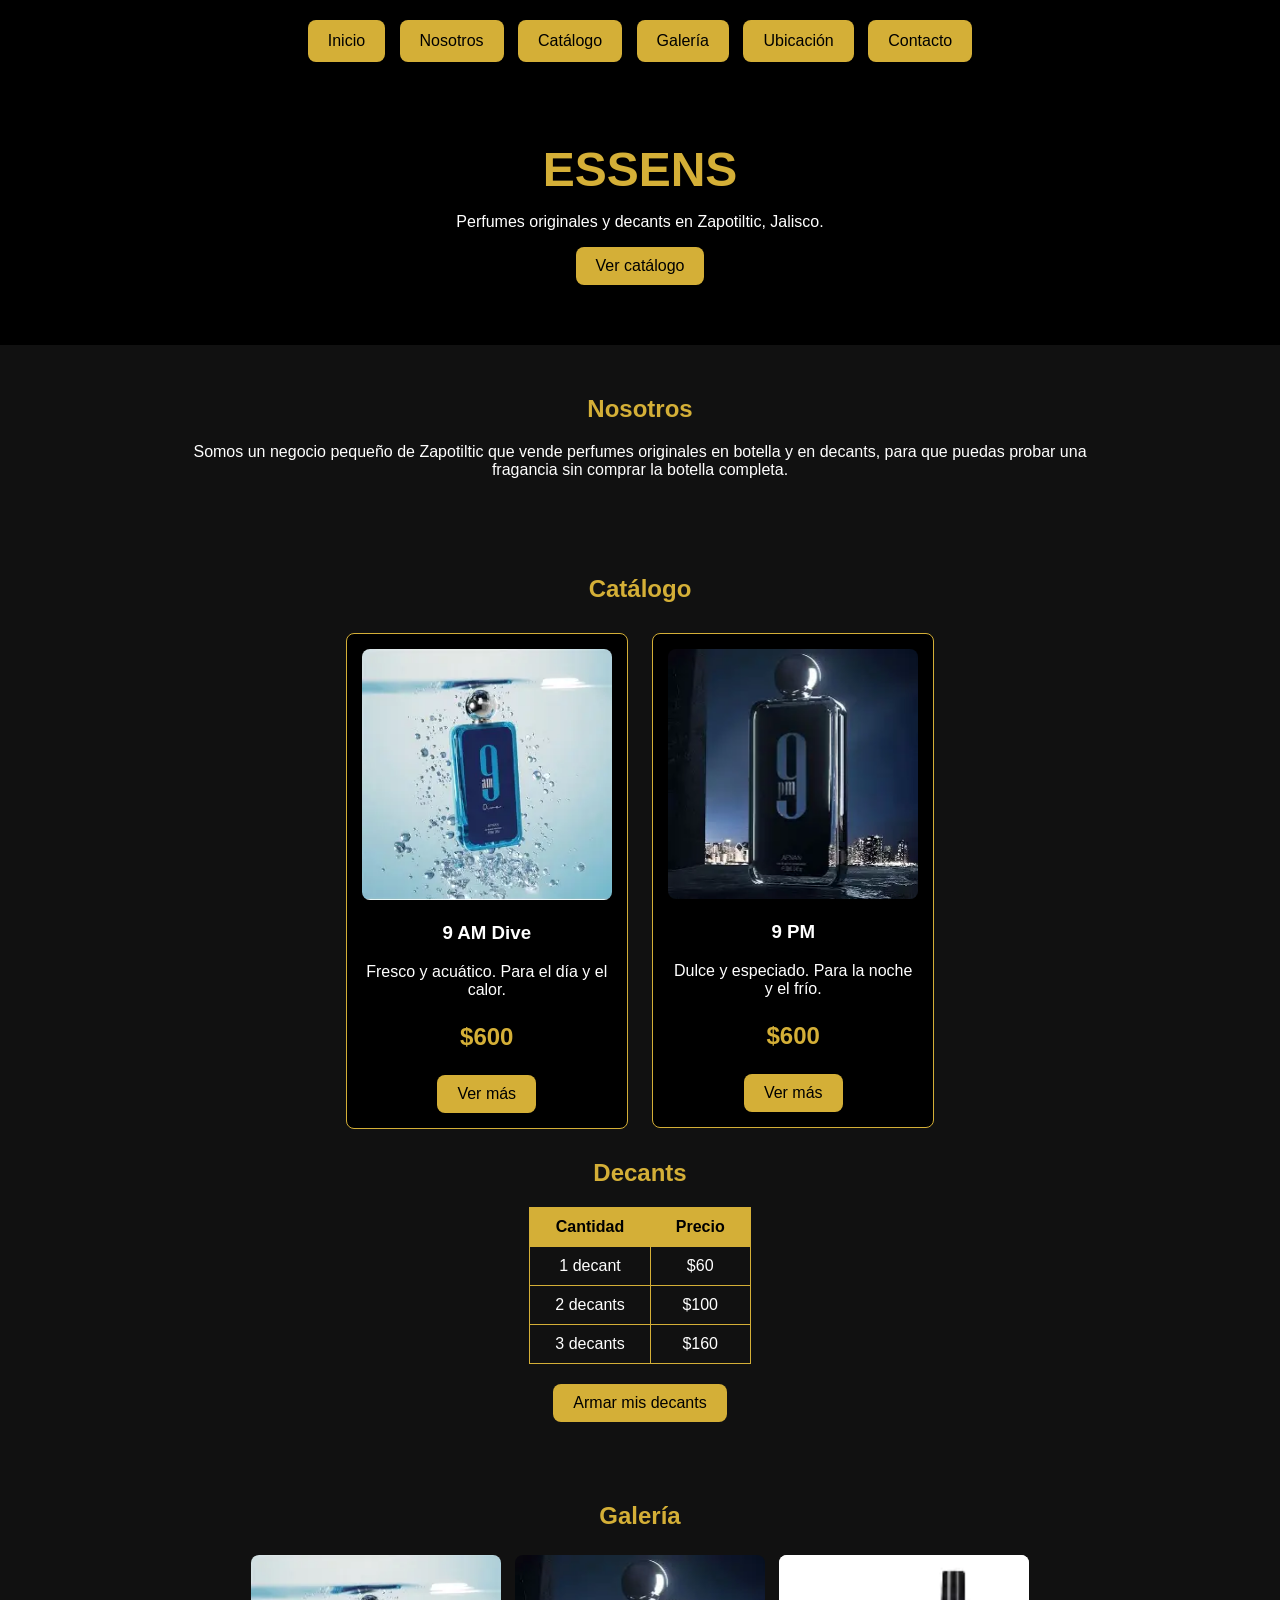
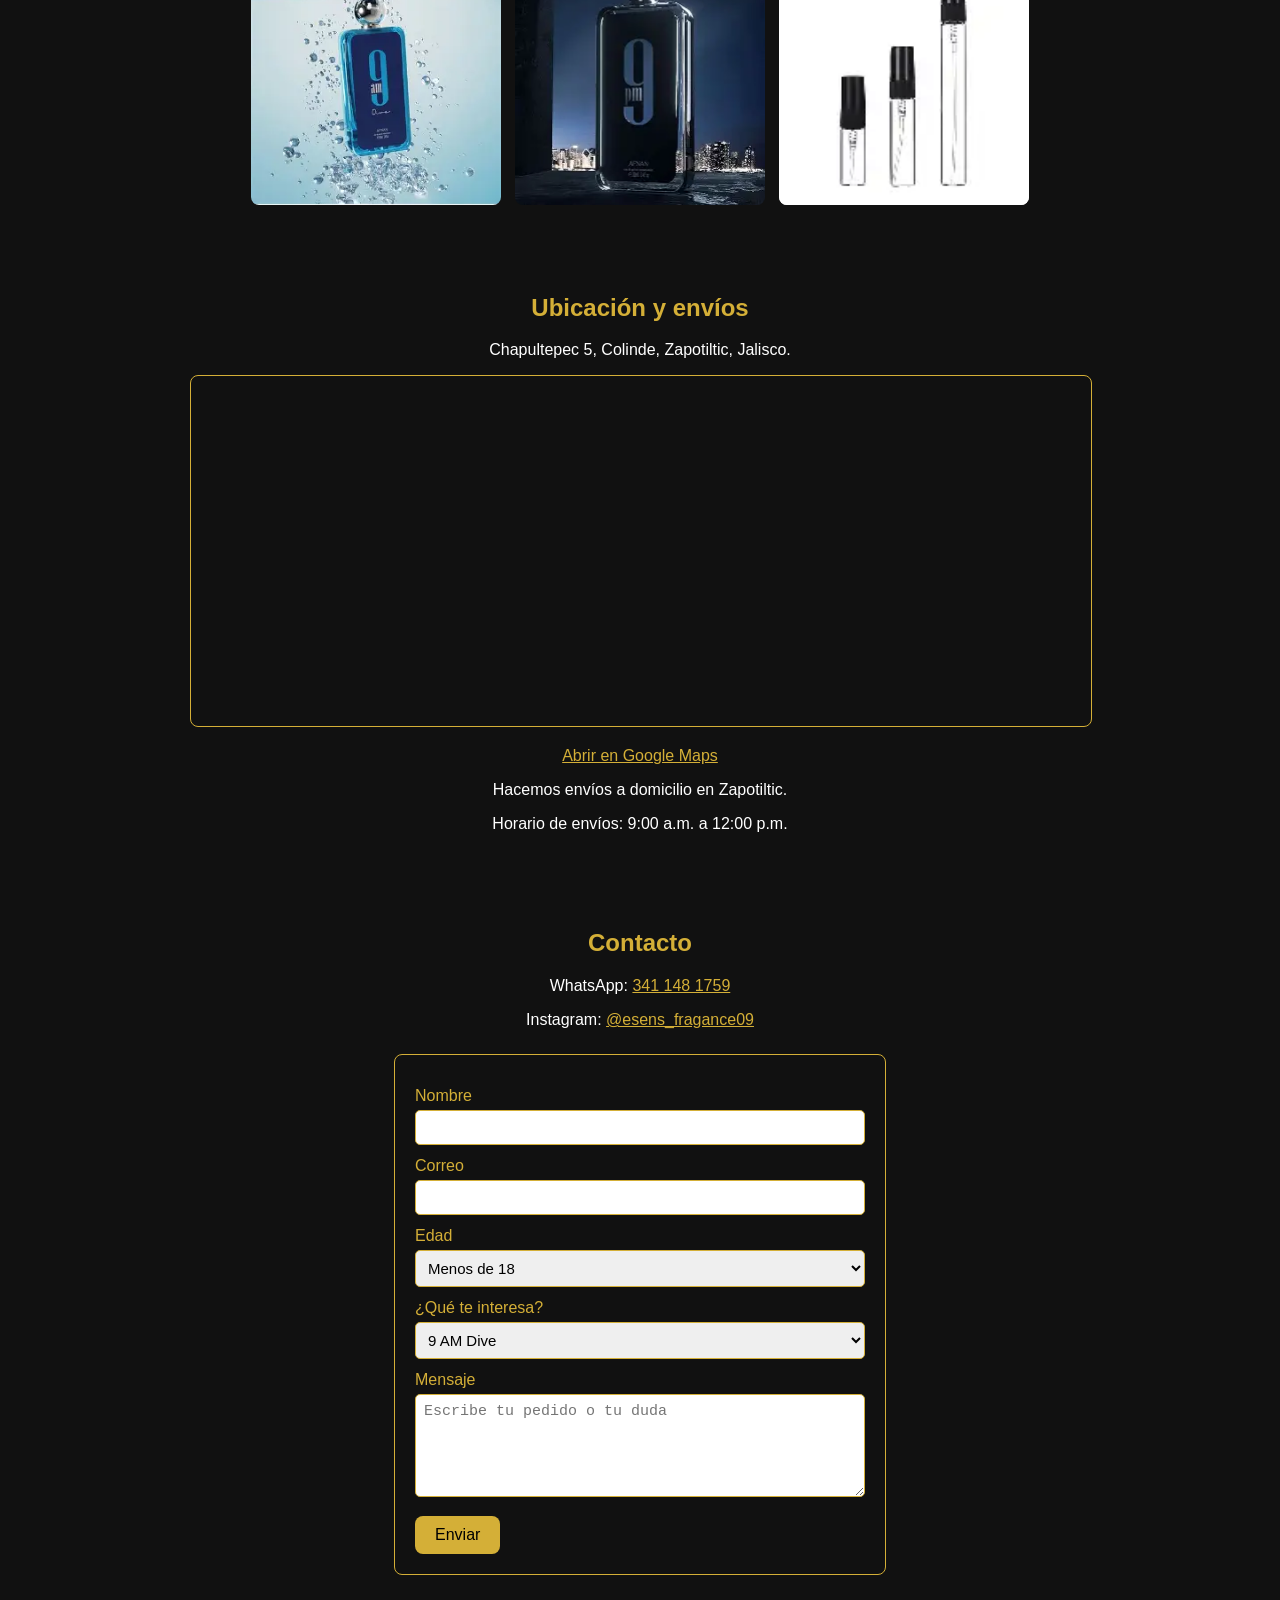
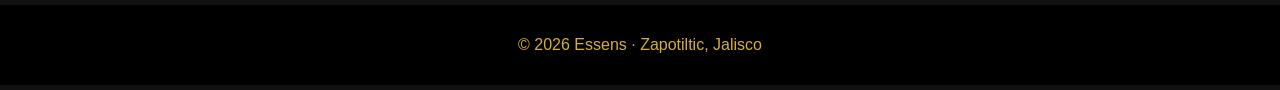
<file: index.html>
<!DOCTYPE html>
<html lang="es">
<head>
    <meta charset="UTF-8">
    <meta name="viewport" content="width=device-width, initial-scale=1.0">
    <title>Essens | Perfumes y Decants</title>

    <style>
        body {
            font-family: Arial, sans-serif;
            background-color: #111111;
            color: #ffffff;
            margin: 0;
        }

        nav {
            background-color: #000000;
            padding: 15px;
            text-align: center;
        }

        nav a {
            color: #000000;
            text-decoration: none;
            background-color: #d4af37;
            padding: 12px 20px;
            margin: 5px;
            border-radius: 8px;
            display: inline-block;
        }

        nav a:hover {
            background-color: #f0d77a;
            color: #000000;
        }

        h1 {
            text-align: center;
            color: #d4af37;
        }

        h2 {
            text-align: center;
            color: #d4af37;
        }

        /*portada*/
        header {
            background-color: #000000;
            text-align: center;
            padding: 60px 20px;
        }

        header h1 {
            font-size: 48px;
            margin: 0;
        }

        /*secciones*/
        section {
            max-width: 900px;
            margin: 0 auto;
            padding: 30px 20px;
            text-align: center;
        }

        /*catalogo*/
        .producto {
            background-color: #000000;
            border: 1px solid #d4af37;
            border-radius: 8px;
            width: 250px;
            padding: 15px;
            margin: 10px;
            display: inline-block;
            vertical-align: top;
        }

        .producto img {
            width: 100%;
            border-radius: 8px;
        }

        .precio {
            color: #d4af37;
            font-size: 24px;
            font-weight: bold;
        }

        .boton {
            background-color: #d4af37;
            color: #000000;
            text-decoration: none;
            padding: 10px 20px;
            border-radius: 8px;
            display: inline-block;
        }

        .boton:hover {
            background-color: #f0d77a;
        }

        /*tabla de decants*/
        table {
            margin: 20px auto;
            border-collapse: collapse;
        }

        td, th {
            border: 1px solid #d4af37;
            padding: 10px 25px;
        }

        th {
            background-color: #d4af37;
            color: #000000;
        }

        /*mapa*/
        .mapa {
            width: 100%;
            height: 350px;
            border: 1px solid #d4af37;
            border-radius: 8px;
        }

        /*galeria*/
        .galeria img {
            width: 250px;
            height: 250px;
            object-fit: cover;
            margin: 5px;
            border-radius: 8px;
            background-color: #ffffff;
        }

        a {
            color: #d4af37;
        }

        /*formulario*/
        .formulario {
            max-width: 450px;
            margin: 25px auto 0 auto;
            text-align: left;
            border: 1px solid #d4af37;
            border-radius: 8px;
            padding: 20px;
        }

        .formulario label {
            display: block;
            color: #d4af37;
            margin-top: 12px;
        }

        .formulario input,
        .formulario select,
        .formulario textarea {
            width: 100%;
            box-sizing: border-box;
            padding: 8px;
            margin-top: 5px;
            font-size: 15px;
            border-radius: 5px;
            border: 1px solid #d4af37;
        }

        .formulario button {
            margin-top: 15px;
            border: none;
            font-size: 16px;
            cursor: pointer;
        }

        footer {
            background-color: #000000;
            color: #d4af37;
            text-align: center;
            padding: 15px;
        }
    </style>
</head>
<body>

    <!-- menu -->
    <nav>
        <a href="#inicio">Inicio</a>
        <a href="#nosotros">Nosotros</a>
        <a href="#catalogo">Catálogo</a>
        <a href="#galeria">Galería</a>
        <a href="#ubicacion">Ubicación</a>
        <a href="#contacto">Contacto</a>
    </nav>

    <!-- portada -->
    <header id="inicio">
        <h1>ESSENS</h1>
        <p>Perfumes originales y decants en Zapotiltic, Jalisco.</p>
        <a class="boton" href="#catalogo">Ver catálogo</a>
    </header>

    <section id="nosotros">
        <h2>Nosotros</h2>
        <p>
            Somos un negocio pequeño de Zapotiltic que vende perfumes originales en botella y en decants,
            para que puedas probar una fragancia sin comprar la botella completa.
        </p>
    </section>

    <section id="catalogo">
        <h2>Catálogo</h2>

        <div class="producto">
            <img src="img/9am.webp" alt="9 AM Dive">
            <h3>9 AM Dive</h3>
            <p>Fresco y acuático. Para el día y el calor.</p>
            <p class="precio">$600</p>
            <a class="boton" href="producto-9am.html">Ver más</a>
        </div>

        <div class="producto">
            <img src="img/9pm.webp" alt="9 PM">
            <h3>9 PM</h3>
            <p>Dulce y especiado. Para la noche y el frío.</p>
            <p class="precio">$600</p>
            <a class="boton" href="producto-9pm.html">Ver más</a>
        </div>

        <h2>Decants</h2>
        <table>
            <tr>
                <th>Cantidad</th>
                <th>Precio</th>
            </tr>
            <tr>
                <td>1 decant</td>
                <td>$60</td>
            </tr>
            <tr>
                <td>2 decants</td>
                <td>$100</td>
            </tr>
            <tr>
                <td>3 decants</td>
                <td>$160</td>
            </tr>
        </table>
        <a class="boton" href="decants.html">Armar mis decants</a>
    </section>

    <section id="galeria">
        <h2>Galería</h2>
        <div class="galeria">
            <img src="img/9am.webp" alt="9 AM Dive">
            <img src="img/9pm.webp" alt="9 PM">
            <img src="img/decants.webp" alt="Decants" style="object-fit: contain;">
        </div>
    </section>

    <section id="ubicacion">
        <h2>Ubicación y envíos</h2>
        <p>Chapultepec 5, Colinde, Zapotiltic, Jalisco.</p>
        <iframe class="mapa" src="https://maps.google.com/maps?q=19.631801,-103.4110375&z=17&output=embed" loading="lazy" title="Ubicación de Essens"></iframe>
        <p><a href="https://maps.app.goo.gl/ysW2Y3tWujQ8wGFV9" target="_blank">Abrir en Google Maps</a></p>
        <p>Hacemos envíos a domicilio en Zapotiltic.</p>
        <p>Horario de envíos: 9:00 a.m. a 12:00 p.m.</p>
    </section>

    <section id="contacto">
        <h2>Contacto</h2>
        <p>WhatsApp: <a href="https://wa.me/523411481759" target="_blank">341 148 1759</a></p>
        <p>Instagram: <a href="https://www.instagram.com/esens_fragance09" target="_blank">@esens_fragance09</a></p>

        <!-- formulario -->
        <form class="formulario" onsubmit="enviarFormulario(event)">
            <label for="nombre">Nombre</label>
            <input type="text" id="nombre" required>

            <label for="correo">Correo</label>
            <input type="email" id="correo" required>

            <label for="edad">Edad</label>
            <select id="edad">
                <option>Menos de 18</option>
                <option>18 a 25</option>
                <option>26 a 35</option>
                <option>36 o más</option>
            </select>

            <label for="interes">¿Qué te interesa?</label>
            <select id="interes">
                <option>9 AM Dive</option>
                <option>9 PM</option>
                <option>Decants</option>
                <option>Otro</option>
            </select>

            <label for="mensaje">Mensaje</label>
            <textarea id="mensaje" rows="5" placeholder="Escribe tu pedido o tu duda"></textarea>

            <button type="submit" class="boton">Enviar</button>
        </form>
    </section>

    <footer>
        <p>© 2026 Essens · Zapotiltic, Jalisco</p>
    </footer>

    <script>
        function enviarFormulario(e) {
            e.preventDefault();

            const mensaje =
                "Hola, soy " + document.getElementById("nombre").value + "\n" +
                "Correo: " + document.getElementById("correo").value + "\n" +
                "Edad: " + document.getElementById("edad").value + "\n" +
                "Me interesa: " + document.getElementById("interes").value + "\n" +
                document.getElementById("mensaje").value;

            window.open("https://wa.me/523411481759?text=" + encodeURIComponent(mensaje), "_blank");
        }
    </script>

</body>
</html>
</file>
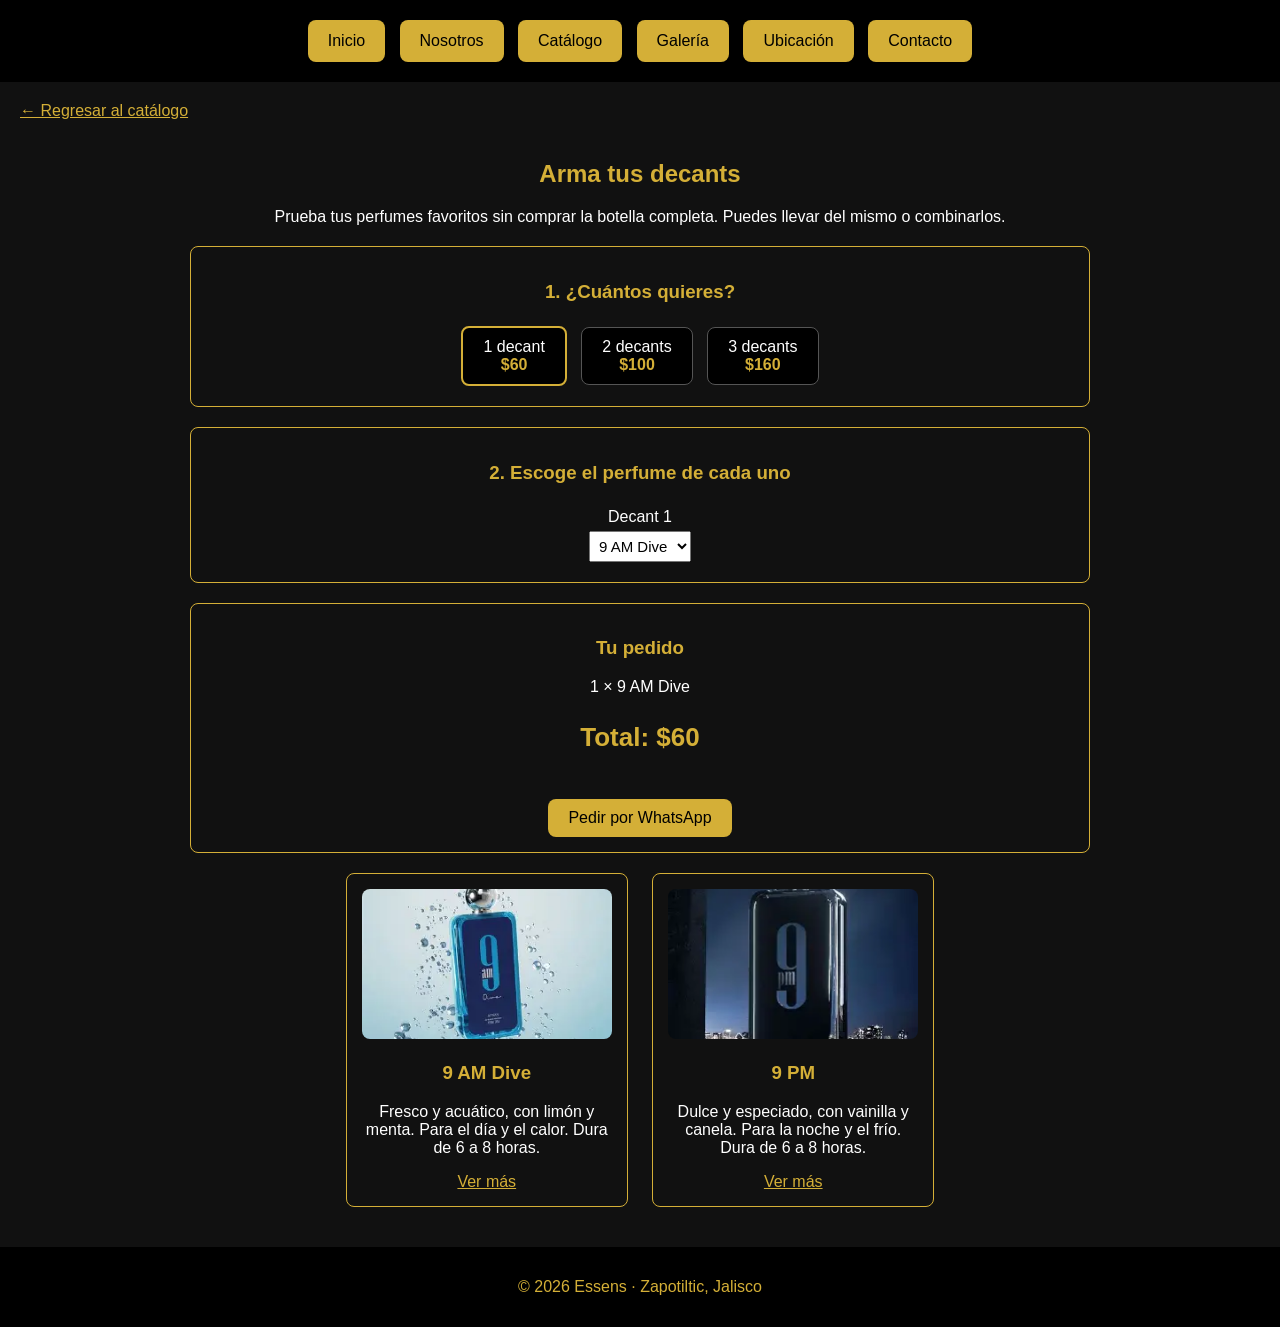
<file: decants.html>
<!DOCTYPE html>
<html lang="es">
<head>
    <meta charset="UTF-8">
    <meta name="viewport" content="width=device-width, initial-scale=1.0">
    <title>Decants | Essens</title>
    <link rel="stylesheet" href="producto.css">
</head>
<body>

    <!-- menu de navegacion -->
    <nav>
        <a href="index.html">Inicio</a>
        <a href="index.html#nosotros">Nosotros</a>
        <a href="index.html#catalogo">Catálogo</a>
        <a href="index.html#galeria">Galería</a>
        <a href="index.html#ubicacion">Ubicación</a>
        <a href="index.html#contacto">Contacto</a>
    </nav>

    <a class="regresar" href="index.html#catalogo">← Regresar al catálogo</a>

    <section class="decants-pagina">
        <h1 class="dorado">Arma tus decants</h1>
        <p>Prueba tus perfumes favoritos sin comprar la botella completa. Puedes llevar del mismo o combinarlos.</p>

        <!-- paso 1 -->
        <div class="paso">
            <h3>1. ¿Cuántos quieres?</h3>
            <div class="cantidades">
                <button class="cantidad elegida" onclick="elegirCantidad(1)">1 decant <b>$60</b></button>
                <button class="cantidad" onclick="elegirCantidad(2)">2 decants <b>$100</b></button>
                <button class="cantidad" onclick="elegirCantidad(3)">3 decants <b>$160</b></button>
            </div>
        </div>

        <!-- paso 2 -->
        <div class="paso">
            <h3>2. Escoge el perfume de cada uno</h3>
            <div class="espacios" id="espacios"></div>
        </div>

        <!-- resumen -->
        <div class="paso">
            <h3>Tu pedido</h3>
            <p class="resumen" id="resumen"></p>
            <p class="total" id="total"></p>
            <a class="boton" id="pedir" href="#" target="_blank">Pedir por WhatsApp</a>
        </div>

        <!-- perfumes disponibles -->
        <div class="mini-perfumes">
            <div class="mini">
                <img src="img/9am.webp" alt="9 AM Dive">
                <h3 class="dorado">9 AM Dive</h3>
                <p>Fresco y acuático, con limón y menta. Para el día y el calor. Dura de 6 a 8 horas.</p>
                <a href="producto-9am.html">Ver más</a>
            </div>
            <div class="mini">
                <img src="img/9pm.webp" alt="9 PM">
                <h3 class="dorado">9 PM</h3>
                <p>Dulce y especiado, con vainilla y canela. Para la noche y el frío. Dura de 6 a 8 horas.</p>
                <a href="producto-9pm.html">Ver más</a>
            </div>
        </div>
    </section>

    <footer>
        <p>© 2026 Essens · Zapotiltic, Jalisco</p>
    </footer>

    <script>
        const precios = { 1: 60, 2: 100, 3: 160 };
        const perfumes = ["9 AM Dive", "9 PM"];
        let cantidad = 1;

        function elegirCantidad(n) {
            cantidad = n;

            // marcar el boton elegido
            const botones = document.querySelectorAll(".cantidad");
            botones.forEach(function (boton, i) {
                boton.classList.toggle("elegida", i + 1 === n);
            });

            // crear un select por cada decant
            const espacios = document.getElementById("espacios");
            espacios.innerHTML = "";
            for (let i = 1; i <= n; i++) {
                let opciones = "";
                perfumes.forEach(function (p) {
                    opciones += "<option>" + p + "</option>";
                });
                espacios.innerHTML +=
                    '<label class="espacio">Decant ' + i +
                    '<select onchange="actualizarResumen()">' + opciones + "</select></label>";
            }

            actualizarResumen();
        }

        function actualizarResumen() {
            // contar cuantos hay de cada perfume
            const cuenta = {};
            document.querySelectorAll("#espacios select").forEach(function (s) {
                cuenta[s.value] = (cuenta[s.value] || 0) + 1;
            });

            let texto = "";
            for (const p in cuenta) {
                texto += cuenta[p] + " × " + p + "<br>";
            }

            document.getElementById("resumen").innerHTML = texto;
            document.getElementById("total").textContent = "Total: $" + precios[cantidad];

            // armar el mensaje de whatsapp con el pedido
            let mensaje = "Hola, quiero " + cantidad + " decant(s):\n";
            for (const p in cuenta) {
                mensaje += cuenta[p] + " x " + p + "\n";
            }
            mensaje += "Total: $" + precios[cantidad];
            document.getElementById("pedir").href =
                "https://wa.me/523411481759?text=" + encodeURIComponent(mensaje);
        }

        elegirCantidad(1);
    </script>

</body>
</html>
</file>
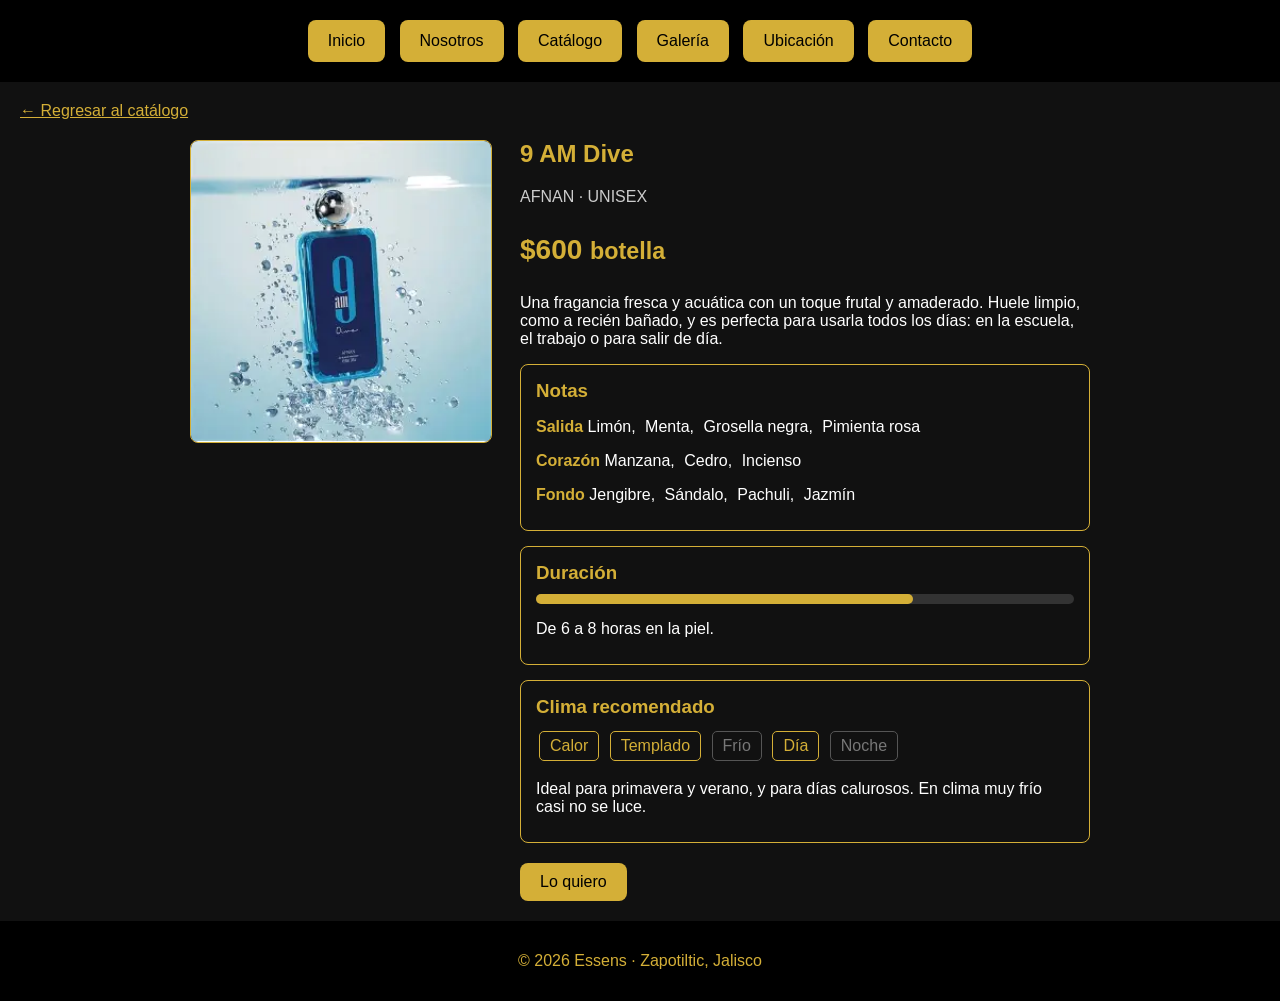
<file: producto-9am.html>
<!DOCTYPE html>
<html lang="es">
<head>
    <meta charset="UTF-8">
    <meta name="viewport" content="width=device-width, initial-scale=1.0">
    <title>9 AM Dive | Essens</title>
    <link rel="stylesheet" href="producto.css">
</head>
<body>

    <!-- menu de navegacion -->
    <nav>
        <a href="index.html">Inicio</a>
        <a href="index.html#nosotros">Nosotros</a>
        <a href="index.html#catalogo">Catálogo</a>
        <a href="index.html#galeria">Galería</a>
        <a href="index.html#ubicacion">Ubicación</a>
        <a href="index.html#contacto">Contacto</a>
    </nav>

    <a class="regresar" href="index.html#catalogo">← Regresar al catálogo</a>

    <section class="producto-detalle">
        <div class="producto-foto">
            <img src="img/9am.webp" alt="9 AM Dive">
        </div>

        <div class="producto-info">
            <h1 class="dorado">9 AM Dive</h1>
            <p class="marca">AFNAN · UNISEX</p>
            <p class="precio">$600 <small>botella</small></p>
            <p class="descripcion">Una fragancia fresca y acuática con un toque frutal y amaderado. Huele limpio, como a recién bañado, y es perfecta para usarla todos los días: en la escuela, el trabajo o para salir de día.</p>

            <!-- notas -->
            <div class="bloque">
                <h3>Notas</h3>
                <p class="nivel"><b>Salida</b>
                    <span class="nota">Limón</span>
                    <span class="nota">Menta</span>
                    <span class="nota">Grosella negra</span>
                    <span class="nota">Pimienta rosa</span>
                </p>
                <p class="nivel"><b>Corazón</b>
                    <span class="nota">Manzana</span>
                    <span class="nota">Cedro</span>
                    <span class="nota">Incienso</span>
                </p>
                <p class="nivel"><b>Fondo</b>
                    <span class="nota">Jengibre</span>
                    <span class="nota">Sándalo</span>
                    <span class="nota">Pachuli</span>
                    <span class="nota">Jazmín</span>
                </p>
            </div>

            <!-- duracion -->
            <div class="bloque">
                <h3>Duración</h3>
                <div class="barra"><div class="relleno" style="width: 70%;"></div></div>
                <p>De 6 a 8 horas en la piel.</p>
            </div>

            <!-- clima -->
            <div class="bloque">
                <h3>Clima recomendado</h3>
                <div class="climas">
                    <span class="clima si">Calor</span>
                    <span class="clima si">Templado</span>
                    <span class="clima">Frío</span>
                    <span class="clima si">Día</span>
                    <span class="clima">Noche</span>
                </div>
                <p>Ideal para primavera y verano, y para días calurosos. En clima muy frío casi no se luce.</p>
            </div>

            <a class="boton" href="https://wa.me/523411481759?text=Hola%2C%20quiero%20el%20perfume%209%20AM%20Dive%20en%20botella%20%28%24600%29" target="_blank">Lo quiero</a>
        </div>
    </section>

    <footer>
        <p>© 2026 Essens · Zapotiltic, Jalisco</p>
    </footer>

</body>
</html>
</file>
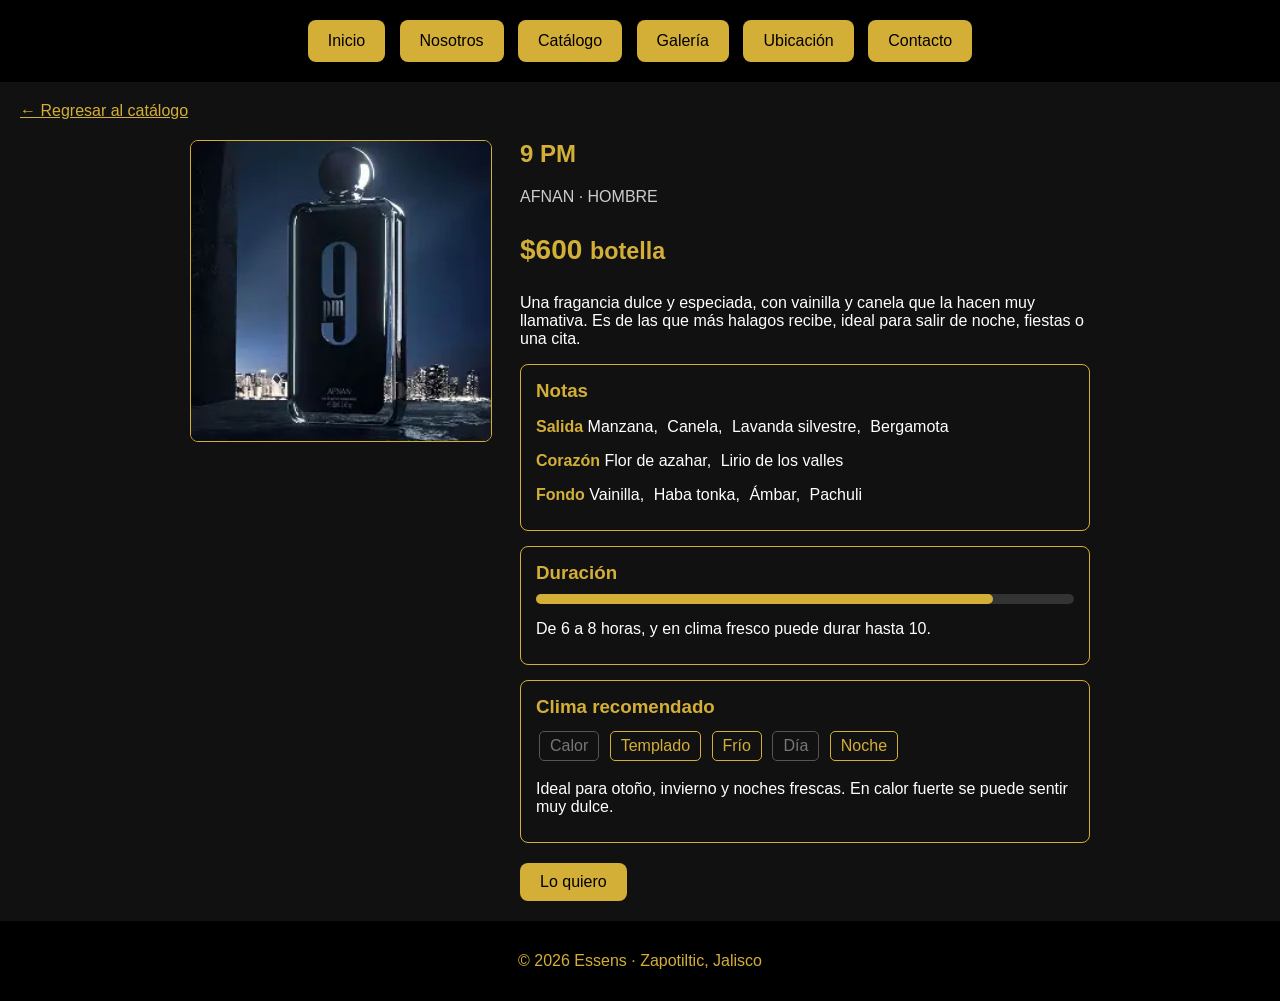
<file: producto-9pm.html>
<!DOCTYPE html>
<html lang="es">
<head>
    <meta charset="UTF-8">
    <meta name="viewport" content="width=device-width, initial-scale=1.0">
    <title>9 PM | Essens</title>
    <link rel="stylesheet" href="producto.css">
</head>
<body>

    <!-- menu de navegacion -->
    <nav>
        <a href="index.html">Inicio</a>
        <a href="index.html#nosotros">Nosotros</a>
        <a href="index.html#catalogo">Catálogo</a>
        <a href="index.html#galeria">Galería</a>
        <a href="index.html#ubicacion">Ubicación</a>
        <a href="index.html#contacto">Contacto</a>
    </nav>

    <a class="regresar" href="index.html#catalogo">← Regresar al catálogo</a>

    <section class="producto-detalle">
        <div class="producto-foto">
            <img src="img/9pm.webp" alt="9 PM">
        </div>

        <div class="producto-info">
            <h1 class="dorado">9 PM</h1>
            <p class="marca">AFNAN · HOMBRE</p>
            <p class="precio">$600 <small>botella</small></p>
            <p class="descripcion">Una fragancia dulce y especiada, con vainilla y canela que la hacen muy llamativa. Es de las que más halagos recibe, ideal para salir de noche, fiestas o una cita.</p>

            <!-- notas -->
            <div class="bloque">
                <h3>Notas</h3>
                <p class="nivel"><b>Salida</b>
                    <span class="nota">Manzana</span>
                    <span class="nota">Canela</span>
                    <span class="nota">Lavanda silvestre</span>
                    <span class="nota">Bergamota</span>
                </p>
                <p class="nivel"><b>Corazón</b>
                    <span class="nota">Flor de azahar</span>
                    <span class="nota">Lirio de los valles</span>
                </p>
                <p class="nivel"><b>Fondo</b>
                    <span class="nota">Vainilla</span>
                    <span class="nota">Haba tonka</span>
                    <span class="nota">Ámbar</span>
                    <span class="nota">Pachuli</span>
                </p>
            </div>

            <!-- duracion -->
            <div class="bloque">
                <h3>Duración</h3>
                <div class="barra"><div class="relleno" style="width: 85%;"></div></div>
                <p>De 6 a 8 horas, y en clima fresco puede durar hasta 10.</p>
            </div>

            <!-- clima -->
            <div class="bloque">
                <h3>Clima recomendado</h3>
                <div class="climas">
                    <span class="clima">Calor</span>
                    <span class="clima si">Templado</span>
                    <span class="clima si">Frío</span>
                    <span class="clima">Día</span>
                    <span class="clima si">Noche</span>
                </div>
                <p>Ideal para otoño, invierno y noches frescas. En calor fuerte se puede sentir muy dulce.</p>
            </div>

            <a class="boton" href="https://wa.me/523411481759?text=Hola%2C%20quiero%20el%20perfume%209%20PM%20en%20botella%20%28%24600%29" target="_blank">Lo quiero</a>
        </div>
    </section>

    <footer>
        <p>© 2026 Essens · Zapotiltic, Jalisco</p>
    </footer>

</body>
</html>
</file>
<file: producto.css>
body {
    font-family: Arial, sans-serif;
    background-color: #111111;
    color: #ffffff;
    margin: 0;
}

nav {
    background-color: #000000;
    padding: 15px;
    text-align: center;
}

nav a {
    color: #000000;
    text-decoration: none;
    background-color: #d4af37;
    padding: 12px 20px;
    margin: 5px;
    border-radius: 8px;
    display: inline-block;
}

nav a:hover {
    background-color: #f0d77a;
    color: #000000;
}

h1, h2, h3 {
    color: #d4af37;
}

.dorado {
    color: #d4af37;
}

a {
    color: #d4af37;
}

.regresar {
    display: inline-block;
    margin: 20px 0 0 20px;
}

/*producto*/
.producto-detalle {
    max-width: 900px;
    margin: 20px auto;
    padding: 0 20px;
}

.producto-foto {
    width: 300px;
    float: left;
    margin: 0 30px 20px 0;
}

.producto-foto img {
    width: 100%;
    border: 1px solid #d4af37;
    border-radius: 8px;
}

.producto-info {
    overflow: hidden;
}

.producto-info h1 {
    margin-top: 0;
}

.marca {
    color: #cccccc;
}

.precio {
    color: #d4af37;
    font-size: 28px;
    font-weight: bold;
}

.bloque {
    border: 1px solid #d4af37;
    border-radius: 8px;
    padding: 10px 15px;
    margin-top: 15px;
}

.bloque h3 {
    margin: 5px 0 10px 0;
}

.nivel b {
    color: #d4af37;
}

.nota {
    margin-right: 5px;
}

.nota:after {
    content: ",";
}

.nota:last-child:after {
    content: "";
}

/*duracion*/
.barra {
    background-color: #333333;
    height: 10px;
    border-radius: 5px;
}

.relleno {
    background-color: #d4af37;
    height: 10px;
    border-radius: 5px;
}

/*clima*/
.clima {
    display: inline-block;
    border: 1px solid #555555;
    color: #777777;
    padding: 5px 10px;
    margin: 3px;
    border-radius: 5px;
}

.clima.si {
    border-color: #d4af37;
    color: #d4af37;
}

.boton {
    background-color: #d4af37;
    color: #000000;
    text-decoration: none;
    padding: 10px 20px;
    border-radius: 8px;
    display: inline-block;
    margin-top: 20px;
    border: none;
    font-size: 16px;
    cursor: pointer;
}

.boton:hover {
    background-color: #f0d77a;
}

/*decants*/
.decants-pagina {
    max-width: 900px;
    margin: 0 auto;
    padding: 20px;
    text-align: center;
}

.paso {
    border: 1px solid #d4af37;
    border-radius: 8px;
    padding: 15px;
    margin-top: 20px;
}

.cantidad {
    background-color: #000000;
    color: #ffffff;
    border: 1px solid #555555;
    border-radius: 8px;
    padding: 10px 20px;
    margin: 5px;
    font-size: 16px;
    cursor: pointer;
}

.cantidad b {
    display: block;
    color: #d4af37;
}

.cantidad.elegida {
    border: 2px solid #d4af37;
}

.espacio {
    display: inline-block;
    margin: 5px 10px;
}

.espacio select {
    display: block;
    margin-top: 5px;
    padding: 5px;
    font-size: 15px;
}

.total {
    color: #d4af37;
    font-size: 26px;
    font-weight: bold;
}

.mini {
    display: inline-block;
    vertical-align: top;
    width: 250px;
    border: 1px solid #d4af37;
    border-radius: 8px;
    padding: 15px;
    margin: 20px 10px;
}

.mini img {
    width: 100%;
    height: 150px;
    object-fit: cover;
    border-radius: 8px;
}

footer {
    clear: both;
    background-color: #000000;
    color: #d4af37;
    text-align: center;
    padding: 15px;
}

/*telefono*/
@media (max-width: 600px) {
    .producto-foto {
        float: none;
        width: 100%;
        margin: 0 0 20px 0;
    }
}
</file>
